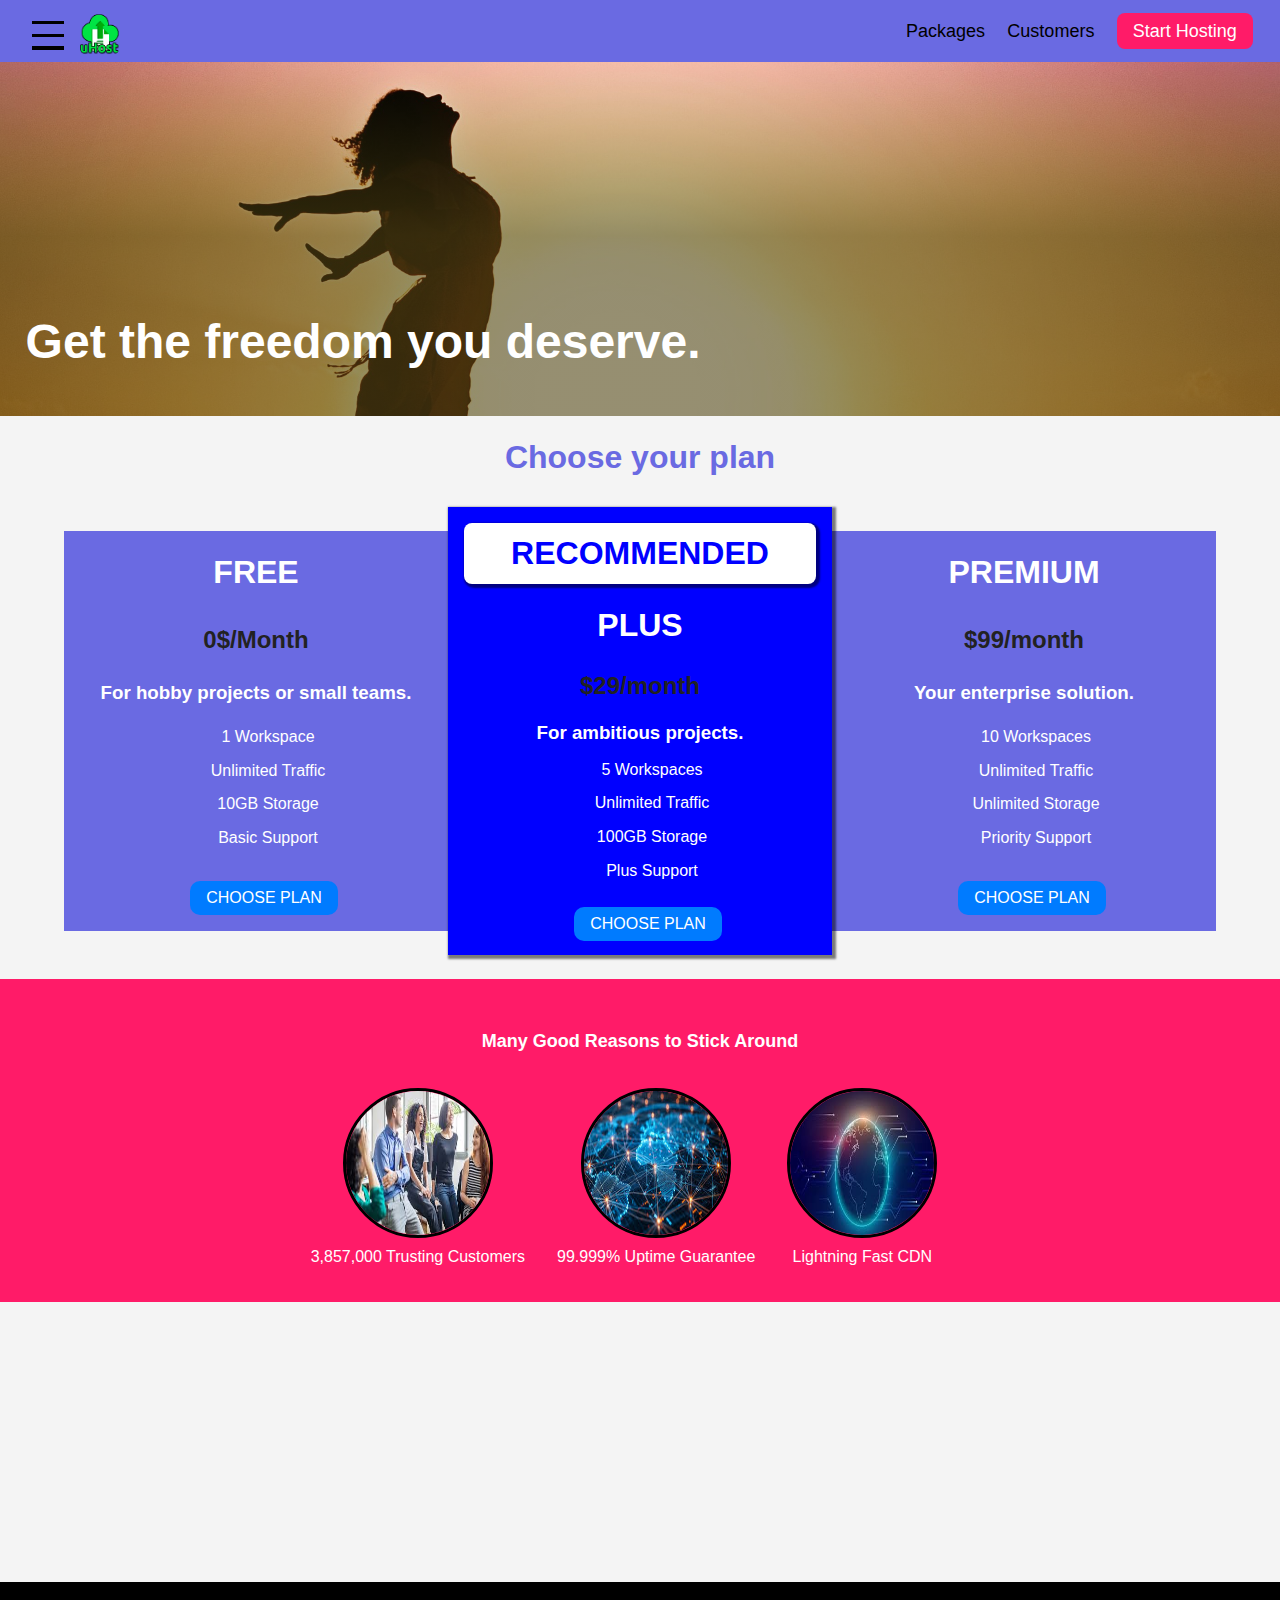
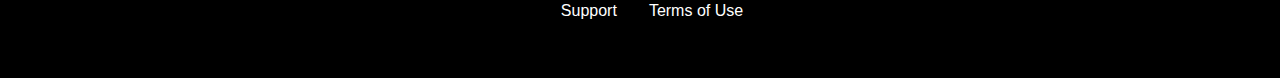
<file: index.html>
<!DOCTYPE html>
<html lang="en">
    <head>
        <meta charset="utf-8">
        <meta name="viewport" content="width=device-width user-scalable=no">
        <title>Home</title>
        <link rel="stylesheet" href="css/default.css">
        <link rel="stylesheet" href="css/prefix.css">
        <link rel="stylesheet" href="css/home.css">
    </head>
    <body>
        <div class="backdrop" style="display: none;"></div>
        <div class="Question">
            <h1 class="Question_title">Do you want to continue?</h1>
            <a class="Question_answer1" href="">YES</a> 
            <a class="Question_answer2" href="">NO</a>
        </div>
        <header>
            <div class="button_class">
                <button class="toggle-button">
                    <span class="toggle-button__bar"></span>
                    <span class="toggle-button__bar"></span>
                    <span class="toggle-button__bar"></span>
                </button>
                <a href="index.html" class="main-header__brand">
                    <img src="img/uhost-icon.png" alt="uHost - Your favorite hosting company">
                </a>
            </div>
            <nav class="main-nav">
                <ul class="main-nav__items">
                    <li class="main-nav__item">
                        <a href="Packages.html">Packages</a>
                    </li>
                    <li class="main-nav__item">
                        <a href="Customer.html">Customers</a>
                    </li>
                    <li class="main-nav__item main-nav__item--cta">
                        <a href="start-hosting.html">Start Hosting</a>
                    </li>
                </ul>
            </nav>
        </header>
        <nav class="mobile-nav">
            <ul class="mobile-nav__items">
                <li class="mobile-nav__item">
                    <a href="packages/index.html">Packages</a>
                </li>
                <li class="mobile-nav__item">
                    <a href="customers/index.html">Customers</a>
                </li>
                <li class="mobile-nav__item mobile-nav__item--cta">
                    <a href="start-hosting/index.html">Start Hosting</a>
                </li>
            </ul>
        </nav>
        <main>
            <section id="product-overview">
                <h1>Get the freedom you deserve.</h1>
            </section>
            <section id="plans">
                <h1 class="section-title">Choose your plan</h1>
                <div class="plan__list">
                    <article class="plan">
                        <h1 class="plan__title">FREE</h1>
                        <h2 class="plan__price">0$/Month</h2>
                        <h3>For hobby projects or small teams.</h3>
                        <ul class="plan__features">
                            <li class="plan__feature">1 Workspace</li>
                            <li class="plan__feature">Unlimited Traffic</li>
                            <li class="plan__feature">10GB Storage</li>
                            <li class="plan__feature">Basic Support</li>
                        </ul>
                        <div>
                            <button class="button">CHOOSE PLAN</button>
                        </div>
                    </article>
                    <article class="plan2--highlighted">
                        <h1 class="plan__annotation">RECOMMENDED</h1>
                        <h1 class="plan__title">PLUS</h1>
                        <h2 class="plan__price">$29/month</h2>
                        <h3>For ambitious projects.</h3>
                        <ul class="plan__features">
                            <li class="plan__feature">5 Workspaces</li>
                            <li class="plan__feature">Unlimited Traffic</li>
                            <li class="plan__feature">100GB Storage</li>
                            <li class="plan__feature">Plus Support</li>
                        </ul>
                        <div>
                            <button class="button">CHOOSE PLAN</button>
                        </div>
                    </article>
                    <article class="plan">
                        <h1 class="plan__title">PREMIUM</h1>
                        <h2 class="plan__price">$99/month</h2>
                        <h3>Your enterprise solution.</h3>
                        <ul class="plan__features">
                           <li class="plan__feature">10 Workspaces</li>
                           <li class="plan__feature">Unlimited Traffic</li>
                           <li class="plan__feature">Unlimited Storage</li>
                           <li class="plan__feature">Priority Support</li>
                        </ul>
                        <div>
                           <button class="button">CHOOSE PLAN</button>
                        </div>
                    </article>
                </div>
            </section>
            <section id="key-features">
                <h1 class="section-title2">Many Good Reasons to Stick Around</h1>
                <div class="key">
                    <div class="key-feature">
                        <div class="image__container">
                           <img src="img/images1.jpg" alt="">
                        </div>
                        <p class="key-feature__description">3,857,000 Trusting Customers</p>
                    </div>
                    <div class="key-feature">
                        <div class="image__container">
                           <img src="img/images5.jpg" alt="">
                        </div>
                        <p class="key-feature__description">99.999% Uptime Guarantee</p>
                    </div>
                    <div class="key-feature">
                        <div class="image__container">
                           <img src="img/download1.jpg" alt="">
                        </div>
                        <p class="key-feature__description" id="key-feature2">Lightning Fast CDN</p>
                    </div> 
                </div>
            </section>
        </main>
        <footer class="main-footer">
            <nav class="main-footer-nav">
                <ul class="main-footer__links">
                    <li class="main-footer__link">
                        <a href="#">Support</a>
                    </li>
                    <li class="main-footer__link">
                        <a href="#">Terms of Use</a>
                    </li>
                </ul>
            </nav>
        </footer>
        <script src="shared.js"></script>
    </body>
</html>
</file>
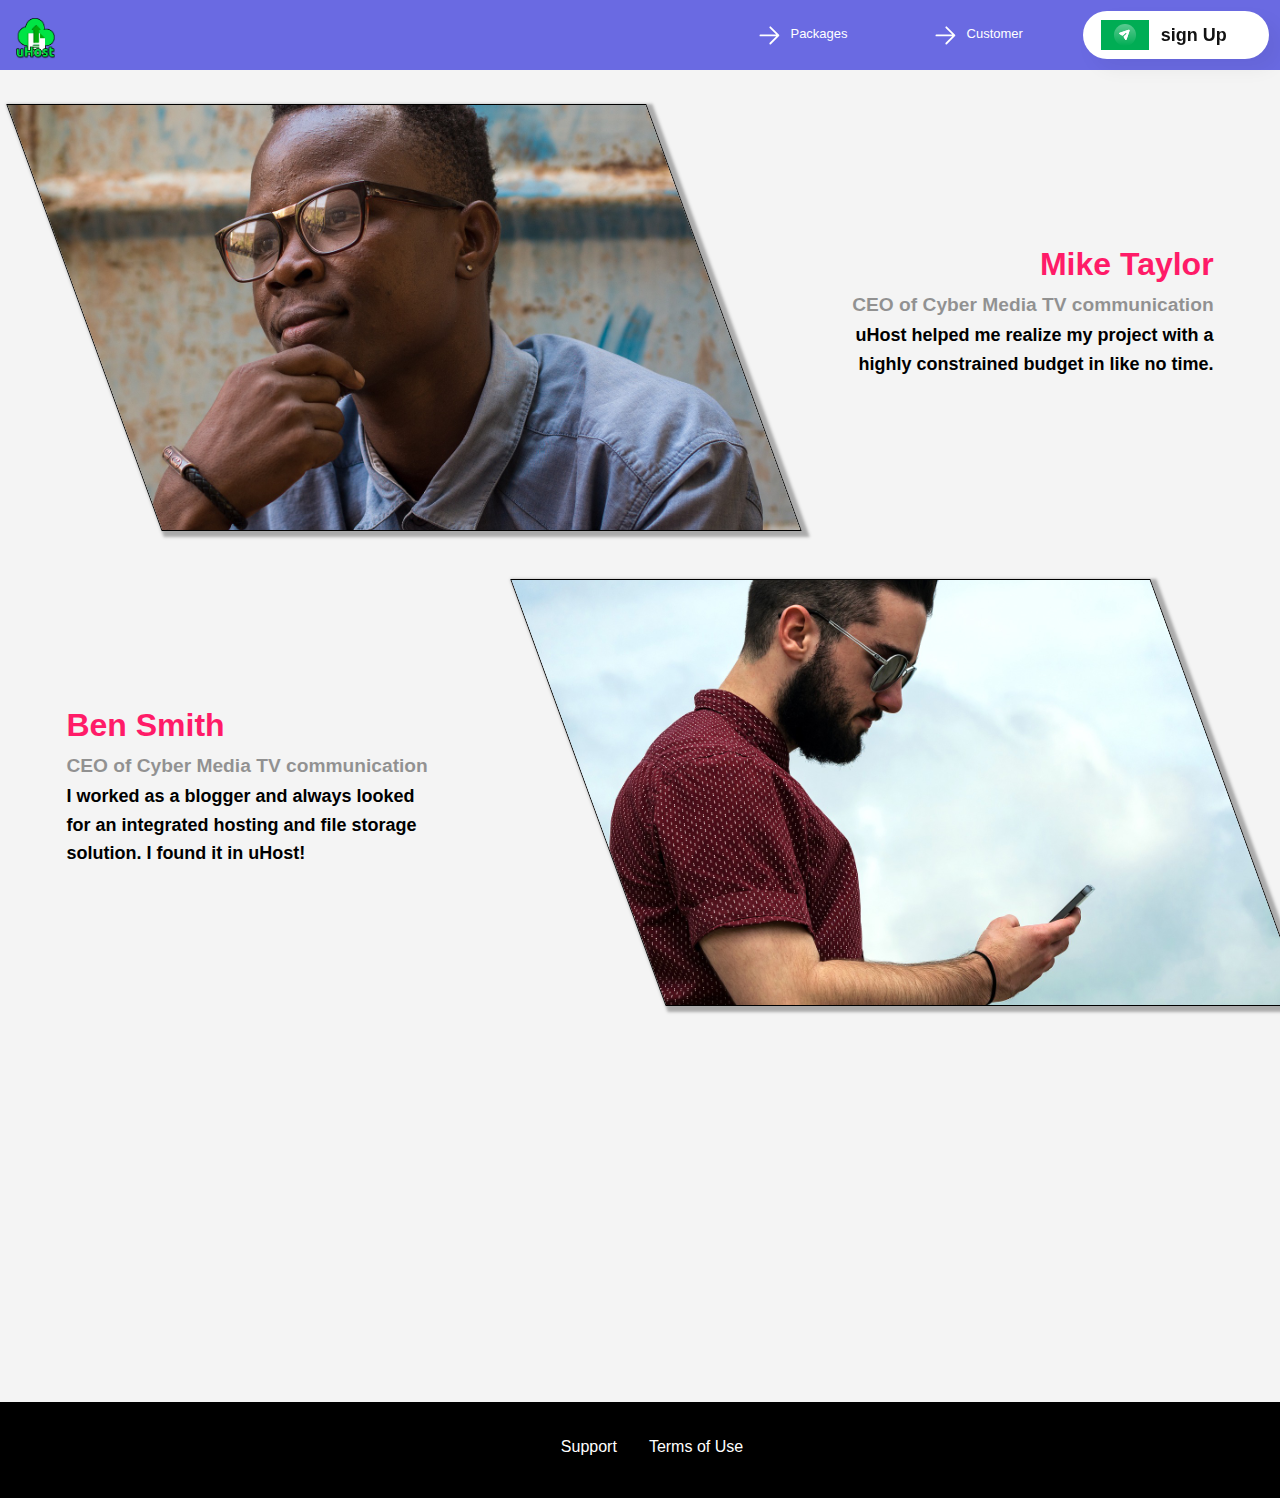
<file: Customer.html>
<!DOCTYPE html>
<html lang="en">
    <head>
        <meta charset="utf-8">
        <meta name="viewport" content="width=device-width user-scalable=no">
        <title>Customers</title>
        <link rel="stylesheet" href="Css/default.css">
        <link rel="stylesheet" href="css/shared.css">
        <link rel="stylesheet" href="Css/customer.css">
    </head>
    <body>
        <div class="backdrop" style="display: none;"></div>
        <div class="Question">
            <h1 class="Question_title">Do you want to continue?</h1>
            <a class="Question_answer1" href="">YES</a> 
            <a class="Question_answer2" href="">NO</a>
        </div>
        <header>
            <div class="button_class">
                <button class="toggle-button">
                    <span class="toggle-button__bar"></span>
                    <span class="toggle-button__bar"></span>
                    <span class="toggle-button__bar"></span>
                </button>
                <a href="index.html" class="main-header__brand">
                    <img src="img/uhost-icon.png" alt="uHost - Your favorite hosting company">
                </a>
            </div>
                <nav class="main-nav">
                    <ul class="main-nav__items">
                        <li class="main-nav__item">
                            <!-- /* From Uiverse.io by reshades */  -->
                            <a href="Packages.html">
                            <button class="button2">

  
                                <svg xmlns="http://www.w3.org/2000/svg" fill="none" viewBox="0 0 24 24" stroke-width="1.5" stroke="currentColor" class="w-6 h-6">
                                  <path stroke-linecap="round" stroke-linejoin="round" d="M4.5 12h15m0 0l-6.75-6.75M19.5 12l-6.75 6.75"></path>
                                </svg>
                              
                                
                                <div class="text">
                                  Packages
                                </div>
                              
                              </button>
                            </a>
                        </li>
                        <li class="main-nav__item">
                            <!-- /* From Uiverse.io by reshades */  -->
                            <a href="Customer.html">
                            <button class="button2">

  
                                <svg xmlns="http://www.w3.org/2000/svg" fill="none" viewBox="0 0 24 24" stroke-width="1.5" stroke="currentColor" class="w-6 h-6">
                                  <path stroke-linecap="round" stroke-linejoin="round" d="M4.5 12h15m0 0l-6.75-6.75M19.5 12l-6.75 6.75"></path>
                                </svg>
                              
                                
                                <div class="text">
                                  Customer
                                </div>
                              
                              </button>
                            </a>
                        </li>
                        <li class="main-nav__item main-nav__item--cta">
                            <a href="start-hosting.html">
                            <!-- /* From Uiverse.io by vinodjangid07 */  -->
                            <button class="button" style="--clr: #00ad54;">
                                <span class="button-decor"></span>
                                <div class="button-content">
                                    <div class="button__icon">
                                        <svg viewBox="0 0 50 50" fill="none" xmlns="http://www.w3.org/2000/svg" width="24">
                                            <circle opacity="0.5" cx="25" cy="25" r="23" fill="url(#icon-payments-cat_svg__paint0_linear_1141_21101)"></circle>
                                            <mask id="icon-payments-cat_svg__a" fill="#fff">
                                                <path fill-rule="evenodd" clip-rule="evenodd" d="M34.42 15.93c.382-1.145-.706-2.234-1.851-1.852l-18.568 6.189c-1.186.395-1.362 2-.29 2.644l5.12 3.072a1.464 1.464 0 001.733-.167l5.394-4.854a1.464 1.464 0 011.958 2.177l-5.154 4.638a1.464 1.464 0 00-.276 1.841l3.101 5.17c.644 1.072 2.25.896 2.645-.29L34.42 15.93z">
                                                </path>
                                            </mask>
                                            <path fill-rule="evenodd" clip-rule="evenodd" d="M34.42 15.93c.382-1.145-.706-2.234-1.851-1.852l-18.568 6.189c-1.186.395-1.362 2-.29 2.644l5.12 3.072a1.464 1.464 0 001.733-.167l5.394-4.854a1.464 1.464 0 011.958 2.177l-5.154 4.638a1.464 1.464 0 00-.276 1.841l3.101 5.17c.644 1.072 2.25.896 2.645-.29L34.42 15.93z" fill="#fff"></path>
                                            <path d="M25.958 20.962l-1.47-1.632 1.47 1.632zm2.067.109l-1.632 1.469 1.632-1.469zm-.109 2.068l-1.469-1.633 1.47 1.633zm-5.154 4.638l-1.469-1.632 1.469 1.632zm-.276 1.841l-1.883 1.13 1.883-1.13zM34.42 15.93l-2.084-.695 2.084.695zm-19.725 6.42l18.568-6.189-1.39-4.167-18.567 6.19 1.389 4.166zm5.265 1.75l-5.12-3.072-2.26 3.766 5.12 3.072 2.26-3.766zm2.072 3.348l5.394-4.854-2.938-3.264-5.394 4.854 2.938 3.264zm5.394-4.854a.732.732 0 01-1.034-.054l3.265-2.938a3.66 3.66 0 00-5.17-.272l2.939 3.265zm-1.034-.054a.732.732 0 01.054-1.034l2.938 3.265a3.66 3.66 0 00.273-5.169l-3.265 2.938zm.054-1.034l-5.154 4.639 2.938 3.264 5.154-4.638-2.938-3.265zm1.023 12.152l-3.101-5.17-3.766 2.26 3.101 5.17 3.766-2.26zm4.867-18.423l-6.189 18.568 4.167 1.389 6.19-18.568-4.168-1.389zm-8.633 20.682c1.61 2.682 5.622 2.241 6.611-.725l-4.167-1.39a.732.732 0 011.322-.144l-3.766 2.26zm-6.003-8.05a3.66 3.66 0 004.332-.419l-2.938-3.264a.732.732 0 01.866-.084l-2.26 3.766zm3.592-1.722a3.66 3.66 0 00-.69 4.603l3.766-2.26c.18.301.122.687-.138.921l-2.938-3.264zm11.97-9.984a.732.732 0 01-.925-.926l4.166 1.389c.954-2.861-1.768-5.583-4.63-4.63l1.39 4.167zm-19.956 2.022c-2.967.99-3.407 5.003-.726 6.611l2.26-3.766a.732.732 0 01-.145 1.322l-1.39-4.167z" fill="#fff" mask="url(#icon-payments-cat_svg__a)"></path>
                                            <defs>
                                                <linearGradient id="icon-payments-cat_svg__paint0_linear_1141_21101" x1="25" y1="2" x2="25" y2="48" gradientUnits="userSpaceOnUse">
                                                    <stop stop-color="#fff" stop-opacity="0.71"></stop>
                                                    <stop offset="1" stop-color="#fff" stop-opacity="0"></stop>
                                                </linearGradient>
                                            </defs>
                                        </svg>
                                    </div>
                                    <span class="button__text">sign Up</span>
                                </div>
                            </button>
                            </a>
                        </li>
                    </ul>
                </nav>
        </header>
        <main>
            <div class="Animate">
                <div class="Animate_image_container">
                    <img src="img/customer-1.jpg" alt="Animate picture 1" class="Animate1_img">
                </div>
                <div class="Animate_info1">
                    <h1 class="Animate_head">Mike Taylor</h1>
                    <h2 class="Customers_subtitle">CEO of Cyber Media TV communication</h2>
                    <p class="Animate_text">uHost helped me realize my project with a highly constrained budget in like no time.</p>
                </div>
            </div>
            <div class="Animate">
               <div class="Animate_info2">
                    <h1 class="Animate_head">Ben Smith</h1>
                    <h2 class="Customers_subtitle">CEO of Cyber Media TV communication</h2>
                    <p class="Animate_text">I worked as a blogger and always looked for an integrated hosting and file storage solution. I found
                        it in uHost!
                    </p>
               </div>
               <div class="Animate_image_container">
                    <img src="img/customer-2.jpg" alt="Animate picture 2" class="Animate_img2">
               </div>
            </div>
        </main>
        <footer class="main-footer">
            <nav>
                <ul class="main-footer__links">
                    <li class="main-footer__link">
                        <a href="#">Support</a>
                    </li>
                    <li class="main-footer__link">
                        <a href="#">Terms of Use</a>
                    </li>
                </ul>
            </nav>
        </footer>
    </body>
</html>
</file>
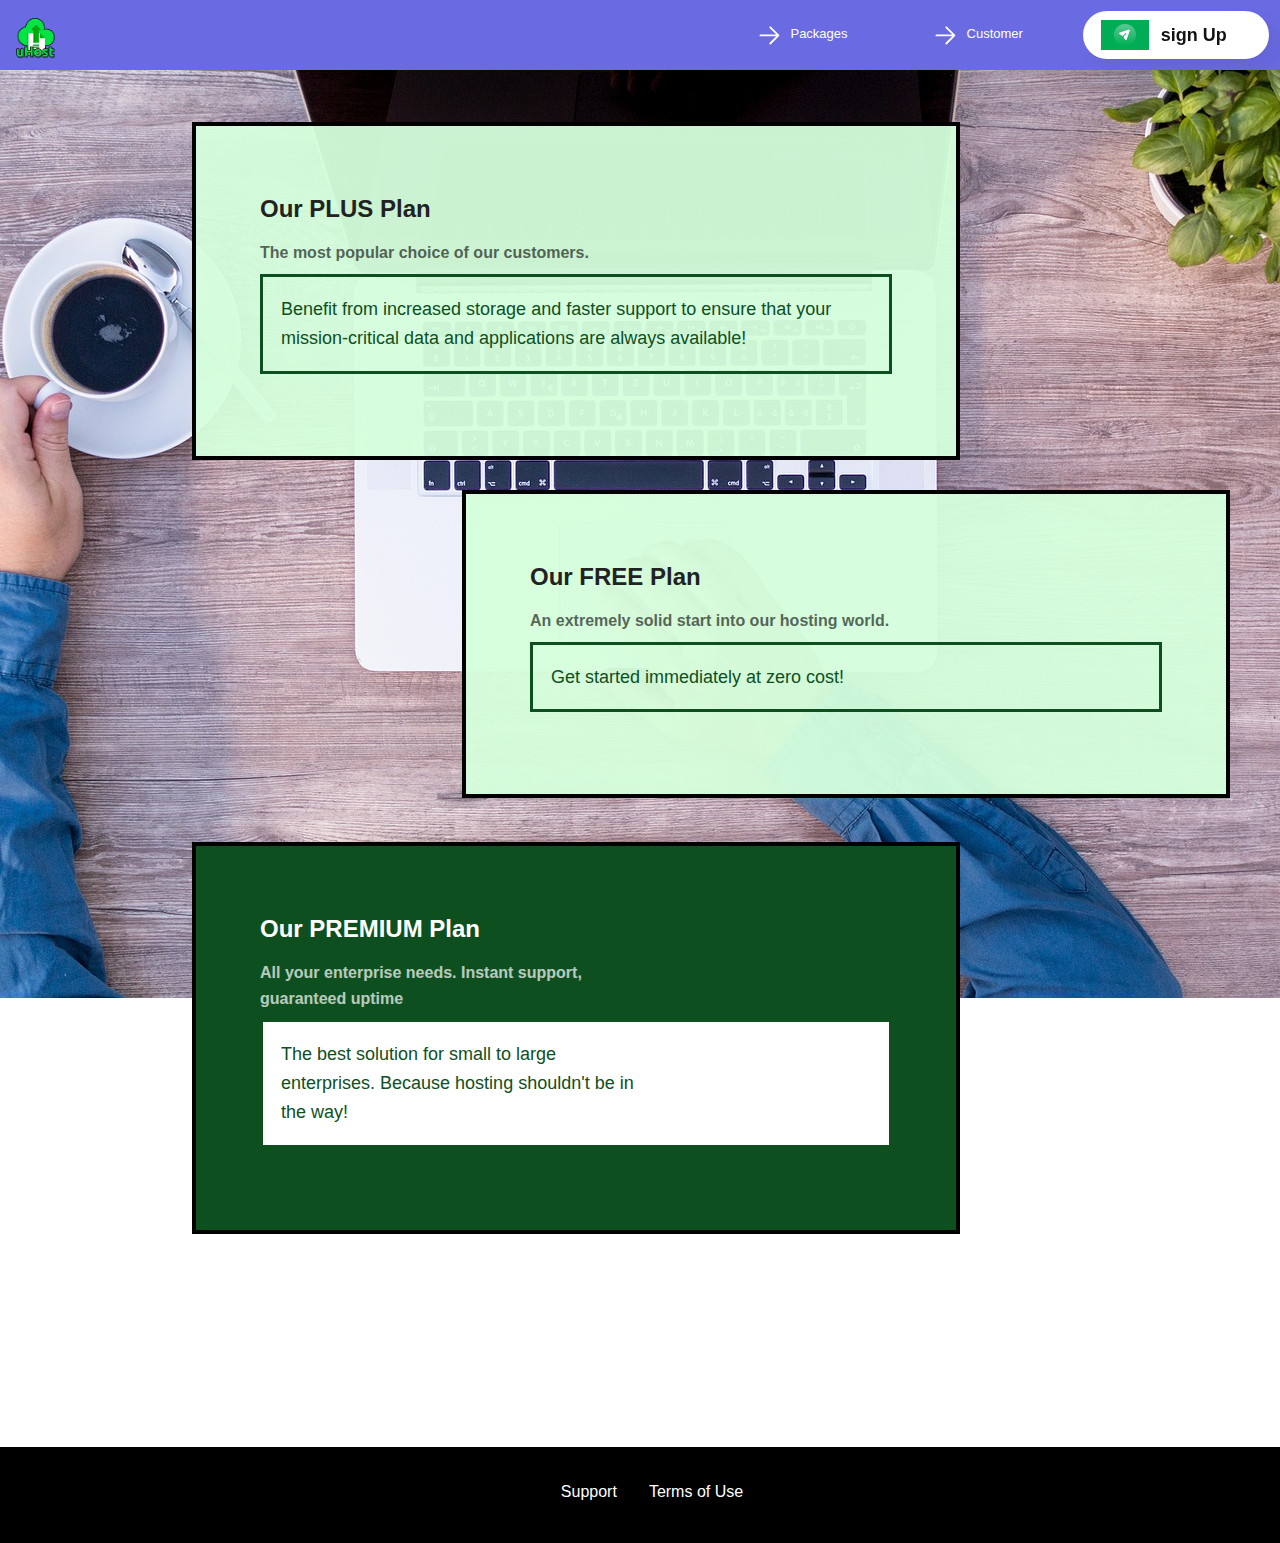
<file: Packages.html>
<!DOCTYPE html>
<html lang="en">
    <head>
        <meta charset="utf-8">
        <meta name="viewport" content="width=device-width user-scalable=no">
        <title>Customers</title>
        <link rel="stylesheet" href="Css/default.css">
        <link rel="stylesheet" href="css/shared.css">
        <link rel="stylesheet" href="Css/Packages.css">
    </head>
    <body>
        <div class="backdrop" style="display: none;"></div>
        <div class="Question">
            <h1 class="Question_title">Do you want to continue?</h1>
            <a class="Question_answer1" href="">YES</a> 
            <a class="Question_answer2" href="">NO</a>
        </div>
        <header>
            <div class="button_class">
                <button class="toggle-button">
                    <span class="toggle-button__bar"></span>
                    <span class="toggle-button__bar"></span>
                    <span class="toggle-button__bar"></span>
                </button>
                <a href="index.html" class="main-header__brand">
                    <img src="img/uhost-icon.png" alt="uHost - Your favorite hosting company">
                </a>
            </div>
                <nav class="main-nav">
                    <ul class="main-nav__items">
                        <li class="main-nav__item">
                            <!-- /* From Uiverse.io by reshades */  -->
                            <a href="Packages.html">
                            <button class="button2">

  
                                <svg xmlns="http://www.w3.org/2000/svg" fill="none" viewBox="0 0 24 24" stroke-width="1.5" stroke="currentColor" class="w-6 h-6">
                                  <path stroke-linecap="round" stroke-linejoin="round" d="M4.5 12h15m0 0l-6.75-6.75M19.5 12l-6.75 6.75"></path>
                                </svg>
                              
                                
                                <div class="text">
                                  Packages
                                </div>
                              
                              </button>
                            </a>
                        </li>
                        <li class="main-nav__item">
                            <!-- /* From Uiverse.io by reshades */  -->
                            <a href="Customer.html">
                            <button class="button2">
                                <svg xmlns="http://www.w3.org/2000/svg" fill="none" viewBox="0 0 24 24" stroke-width="1.5" stroke="currentColor" class="w-6 h-6">
                                  <path stroke-linecap="round" stroke-linejoin="round" d="M4.5 12h15m0 0l-6.75-6.75M19.5 12l-6.75 6.75"></path>
                                </svg>
                              
                                
                                <div class="text">
                                  Customer
                                </div>
                              
                              </button>
                            </a>
                        </li>
                        <li class="main-nav__item main-nav__item--cta">
                            <a href="start-hosting.html">
                            <!-- /* From Uiverse.io by vinodjangid07 */  -->
                            <button class="button" style="--clr: #00ad54;">
                                <span class="button-decor"></span>
                                <div class="button-content">
                                    <div class="button__icon">
                                        <svg viewBox="0 0 50 50" fill="none" xmlns="http://www.w3.org/2000/svg" width="24">
                                            <circle opacity="0.5" cx="25" cy="25" r="23" fill="url(#icon-payments-cat_svg__paint0_linear_1141_21101)"></circle>
                                            <mask id="icon-payments-cat_svg__a" fill="#fff">
                                                <path fill-rule="evenodd" clip-rule="evenodd" d="M34.42 15.93c.382-1.145-.706-2.234-1.851-1.852l-18.568 6.189c-1.186.395-1.362 2-.29 2.644l5.12 3.072a1.464 1.464 0 001.733-.167l5.394-4.854a1.464 1.464 0 011.958 2.177l-5.154 4.638a1.464 1.464 0 00-.276 1.841l3.101 5.17c.644 1.072 2.25.896 2.645-.29L34.42 15.93z">
                                                </path>
                                            </mask>
                                            <path fill-rule="evenodd" clip-rule="evenodd" d="M34.42 15.93c.382-1.145-.706-2.234-1.851-1.852l-18.568 6.189c-1.186.395-1.362 2-.29 2.644l5.12 3.072a1.464 1.464 0 001.733-.167l5.394-4.854a1.464 1.464 0 011.958 2.177l-5.154 4.638a1.464 1.464 0 00-.276 1.841l3.101 5.17c.644 1.072 2.25.896 2.645-.29L34.42 15.93z" fill="#fff"></path>
                                            <path d="M25.958 20.962l-1.47-1.632 1.47 1.632zm2.067.109l-1.632 1.469 1.632-1.469zm-.109 2.068l-1.469-1.633 1.47 1.633zm-5.154 4.638l-1.469-1.632 1.469 1.632zm-.276 1.841l-1.883 1.13 1.883-1.13zM34.42 15.93l-2.084-.695 2.084.695zm-19.725 6.42l18.568-6.189-1.39-4.167-18.567 6.19 1.389 4.166zm5.265 1.75l-5.12-3.072-2.26 3.766 5.12 3.072 2.26-3.766zm2.072 3.348l5.394-4.854-2.938-3.264-5.394 4.854 2.938 3.264zm5.394-4.854a.732.732 0 01-1.034-.054l3.265-2.938a3.66 3.66 0 00-5.17-.272l2.939 3.265zm-1.034-.054a.732.732 0 01.054-1.034l2.938 3.265a3.66 3.66 0 00.273-5.169l-3.265 2.938zm.054-1.034l-5.154 4.639 2.938 3.264 5.154-4.638-2.938-3.265zm1.023 12.152l-3.101-5.17-3.766 2.26 3.101 5.17 3.766-2.26zm4.867-18.423l-6.189 18.568 4.167 1.389 6.19-18.568-4.168-1.389zm-8.633 20.682c1.61 2.682 5.622 2.241 6.611-.725l-4.167-1.39a.732.732 0 011.322-.144l-3.766 2.26zm-6.003-8.05a3.66 3.66 0 004.332-.419l-2.938-3.264a.732.732 0 01.866-.084l-2.26 3.766zm3.592-1.722a3.66 3.66 0 00-.69 4.603l3.766-2.26c.18.301.122.687-.138.921l-2.938-3.264zm11.97-9.984a.732.732 0 01-.925-.926l4.166 1.389c.954-2.861-1.768-5.583-4.63-4.63l1.39 4.167zm-19.956 2.022c-2.967.99-3.407 5.003-.726 6.611l2.26-3.766a.732.732 0 01-.145 1.322l-1.39-4.167z" fill="#fff" mask="url(#icon-payments-cat_svg__a)"></path>
                                            <defs>
                                                <linearGradient id="icon-payments-cat_svg__paint0_linear_1141_21101" x1="25" y1="2" x2="25" y2="48" gradientUnits="userSpaceOnUse">
                                                    <stop stop-color="#fff" stop-opacity="0.71"></stop>
                                                    <stop offset="1" stop-color="#fff" stop-opacity="0"></stop>
                                                </linearGradient>
                                            </defs>
                                        </svg>
                                    </div>
                                    <span class="button__text">sign Up</span>
                                </div>
                            </button>
                            </a>
                        </li>
                    </ul>
                </nav>
        </header>
        <main>
           <div class="collection">
            <section class="package">
                <a href="#">
                    <h2 class="package_title">Our PLUS Plan</h2>
                    <h4 class="package_subtitle">The most popular choice of our customers.</h4>
                    <p class="package_info">Benefit from increased storage and faster support to ensure that your mission-critical data and applications are always available!</p>
               </a>
            </section>
            <section class="package packageX">
                <a href="#">
                    <h2 class="package_title">Our FREE Plan</h2>
                    <h4 class="package_subtitle">An extremely solid start into our hosting world.</h4>
                    <p class="package_info">Get started immediately at zero cost!</p>
                </a>
            </section>
            <div class="clear"></div>
            <section class="package package2">
                <a href="#">
                    <h2 class="package_title2">Our PREMIUM Plan</h2>
                    <h4 class="package_subtitle2">All your enterprise needs. Instant support, guaranteed uptime</h4>
                    <p class="package_info2">The best solution for small to large enterprises. Because hosting shouldn't be in the way!</p>
                </a>
            </section>
           </div>
        </main>
        <footer class="main-footer">
            <nav>
                <ul class="main-footer__links">
                    <li class="main-footer__link">
                        <a href="#">Support</a>
                    </li>
                    <li class="main-footer__link">
                        <a href="#">Terms of Use</a>
                    </li>
                </ul>
            </nav>
        </footer>
    </body>
</html>
</file>
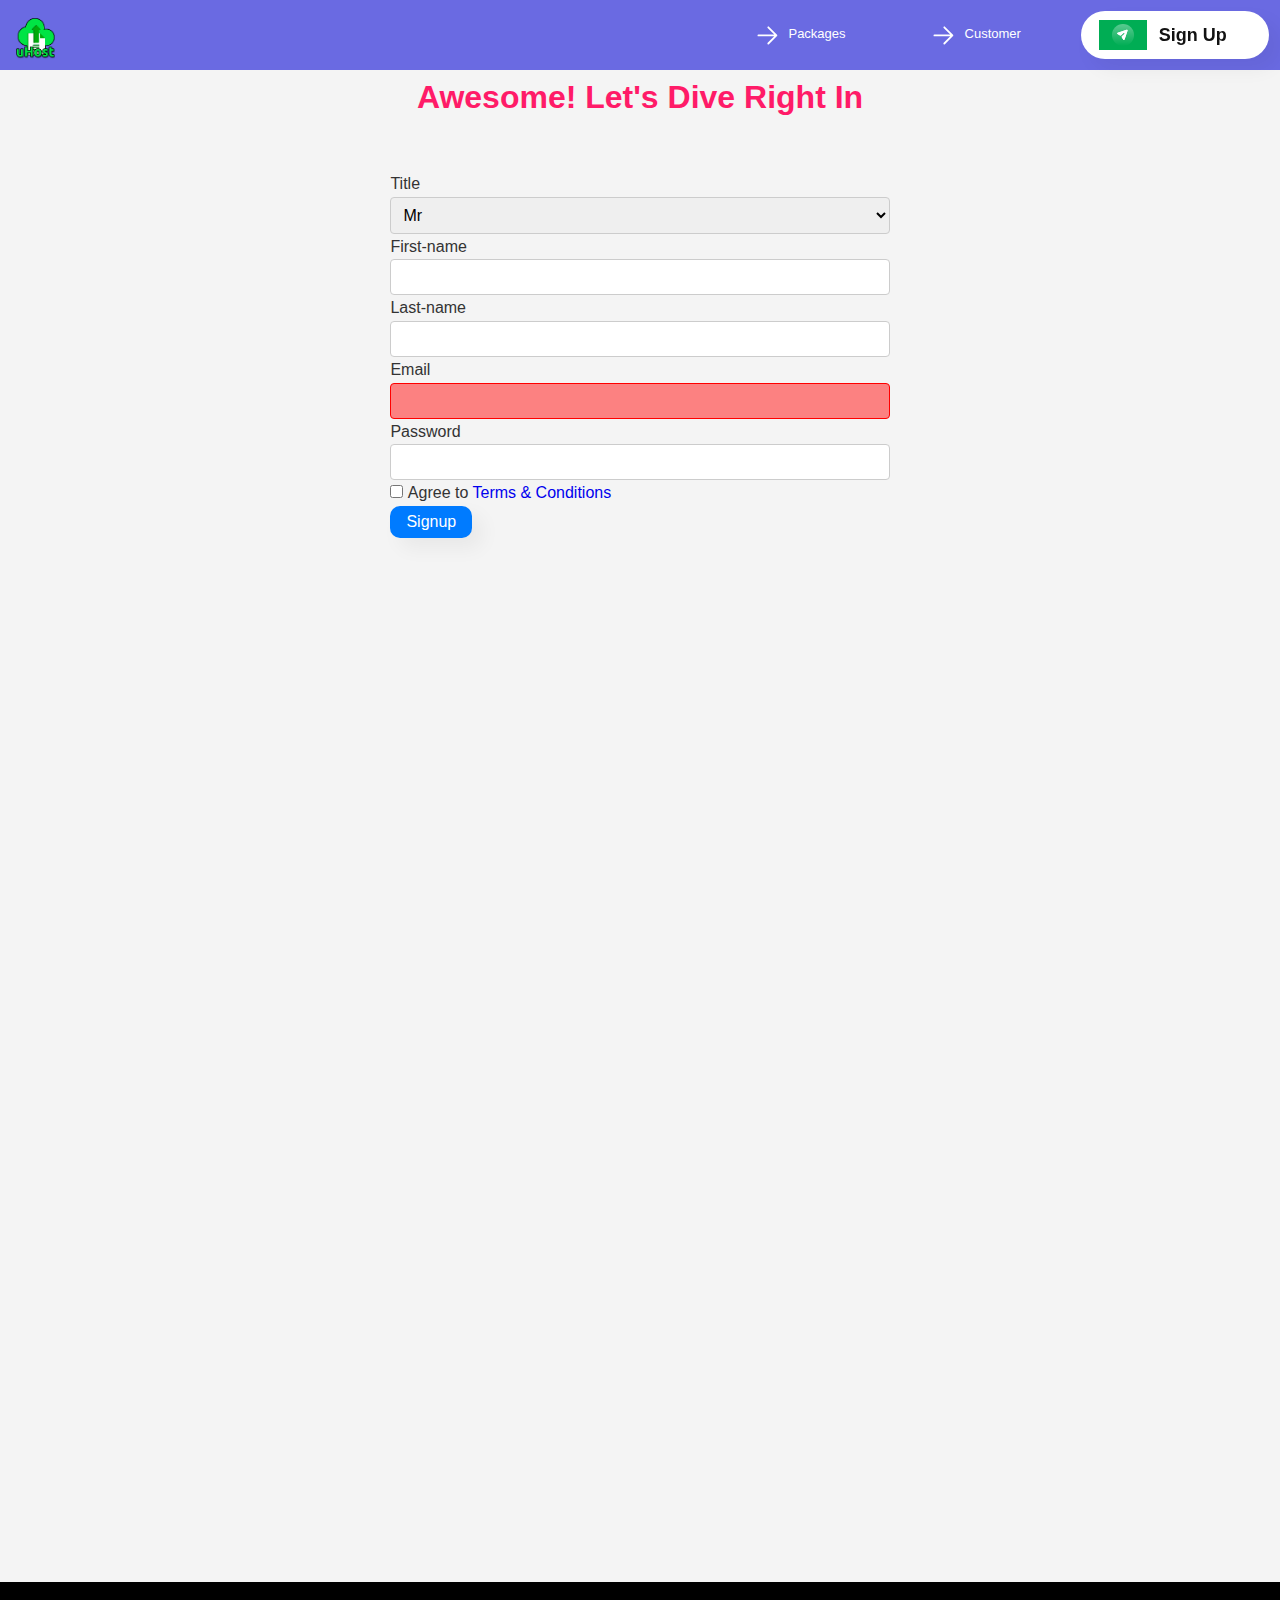
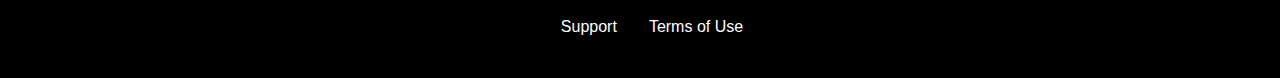
<file: start-hosting.html>
<!DOCTYPE html>
<html lang="en">
    <head>
        <meta charset="utf-8">
        <meta name="viewport" content="width=device-width user-scalable=no">
        <title>Home</title>
        <link rel="stylesheet" href="css/default.css">
        <!-- <link rel="stylesheet" href="css/prefix.css"> -->
        <link rel="stylesheet" href="Css/shared.css">
        <link rel="stylesheet" href="css/start-hosting.css">
    </head>
    <body>
        <div class="backdrop" style="display: none;"></div>
        <div class="Question">
            <h1 class="Question_title">Do you want to continue?</h1>
            <a class="Question_answer1" href="">YES</a> 
            <a class="Question_answer2" href="">NO</a>
        </div>
        <header>
            <div class="button_class">
                <button class="toggle-button">
                    <span class="toggle-button__bar"></span>
                    <span class="toggle-button__bar"></span>
                    <span class="toggle-button__bar"></span>
                </button>
                <a href="index.html" class="main-header__brand">
                    <img src="img/uhost-icon.png" alt="uHost - Your favorite hosting company">
                </a>
            </div>
            <nav class="main-nav">
                <ul class="main-nav__items">
                    <li class="main-nav__item">
                        <!-- /* From Uiverse.io by reshades */  -->
                        <a href="Packages.html">
                        <button class="button2">


                            <svg xmlns="http://www.w3.org/2000/svg" fill="none" viewBox="0 0 24 24" stroke-width="1.5" stroke="currentColor" class="w-6 h-6">
                              <path stroke-linecap="round" stroke-linejoin="round" d="M4.5 12h15m0 0l-6.75-6.75M19.5 12l-6.75 6.75"></path>
                            </svg>
                          
                            
                            <div class="text">
                              Packages
                            </div>
                          
                          </button>
                        </a>
                    </li>
                    <li class="main-nav__item">
                        <!-- /* From Uiverse.io by reshades */  -->
                        <a href="Customer.html">
                        <button class="button2">
                            <svg xmlns="http://www.w3.org/2000/svg" fill="none" viewBox="0 0 24 24" stroke-width="1.5" stroke="currentColor" class="w-6 h-6">
                              <path stroke-linecap="round" stroke-linejoin="round" d="M4.5 12h15m0 0l-6.75-6.75M19.5 12l-6.75 6.75"></path>
                            </svg>
                          
                            
                            <div class="text">
                              Customer
                            </div>
                          
                          </button>
                        </a>
                    </li>
                    <li class="main-nav__item main-nav__item--cta">
                        <a href="start-hosting.html">
                        <!-- /* From Uiverse.io by vinodjangid07 */  -->
                        <button class="button" style="--clr: #00ad54;">
                            <span class="button-decor"></span>
                            <div class="button-content">
                                <div class="button__icon">
                                    <svg viewBox="0 0 50 50" fill="none" xmlns="http://www.w3.org/2000/svg" width="24">
                                        <circle opacity="0.5" cx="25" cy="25" r="23" fill="url(#icon-payments-cat_svg__paint0_linear_1141_21101)"></circle>
                                        <mask id="icon-payments-cat_svg__a" fill="#fff">
                                            <path fill-rule="evenodd" clip-rule="evenodd" d="M34.42 15.93c.382-1.145-.706-2.234-1.851-1.852l-18.568 6.189c-1.186.395-1.362 2-.29 2.644l5.12 3.072a1.464 1.464 0 001.733-.167l5.394-4.854a1.464 1.464 0 011.958 2.177l-5.154 4.638a1.464 1.464 0 00-.276 1.841l3.101 5.17c.644 1.072 2.25.896 2.645-.29L34.42 15.93z">
                                            </path>
                                        </mask>
                                        <path fill-rule="evenodd" clip-rule="evenodd" d="M34.42 15.93c.382-1.145-.706-2.234-1.851-1.852l-18.568 6.189c-1.186.395-1.362 2-.29 2.644l5.12 3.072a1.464 1.464 0 001.733-.167l5.394-4.854a1.464 1.464 0 011.958 2.177l-5.154 4.638a1.464 1.464 0 00-.276 1.841l3.101 5.17c.644 1.072 2.25.896 2.645-.29L34.42 15.93z" fill="#fff"></path>
                                        <path d="M25.958 20.962l-1.47-1.632 1.47 1.632zm2.067.109l-1.632 1.469 1.632-1.469zm-.109 2.068l-1.469-1.633 1.47 1.633zm-5.154 4.638l-1.469-1.632 1.469 1.632zm-.276 1.841l-1.883 1.13 1.883-1.13zM34.42 15.93l-2.084-.695 2.084.695zm-19.725 6.42l18.568-6.189-1.39-4.167-18.567 6.19 1.389 4.166zm5.265 1.75l-5.12-3.072-2.26 3.766 5.12 3.072 2.26-3.766zm2.072 3.348l5.394-4.854-2.938-3.264-5.394 4.854 2.938 3.264zm5.394-4.854a.732.732 0 01-1.034-.054l3.265-2.938a3.66 3.66 0 00-5.17-.272l2.939 3.265zm-1.034-.054a.732.732 0 01.054-1.034l2.938 3.265a3.66 3.66 0 00.273-5.169l-3.265 2.938zm.054-1.034l-5.154 4.639 2.938 3.264 5.154-4.638-2.938-3.265zm1.023 12.152l-3.101-5.17-3.766 2.26 3.101 5.17 3.766-2.26zm4.867-18.423l-6.189 18.568 4.167 1.389 6.19-18.568-4.168-1.389zm-8.633 20.682c1.61 2.682 5.622 2.241 6.611-.725l-4.167-1.39a.732.732 0 011.322-.144l-3.766 2.26zm-6.003-8.05a3.66 3.66 0 004.332-.419l-2.938-3.264a.732.732 0 01.866-.084l-2.26 3.766zm3.592-1.722a3.66 3.66 0 00-.69 4.603l3.766-2.26c.18.301.122.687-.138.921l-2.938-3.264zm11.97-9.984a.732.732 0 01-.925-.926l4.166 1.389c.954-2.861-1.768-5.583-4.63-4.63l1.39 4.167zm-19.956 2.022c-2.967.99-3.407 5.003-.726 6.611l2.26-3.766a.732.732 0 01-.145 1.322l-1.39-4.167z" fill="#fff" mask="url(#icon-payments-cat_svg__a)"></path>
                                        <defs>
                                            <linearGradient id="icon-payments-cat_svg__paint0_linear_1141_21101" x1="25" y1="2" x2="25" y2="48" gradientUnits="userSpaceOnUse">
                                                <stop stop-color="#fff" stop-opacity="0.71"></stop>
                                                <stop offset="1" stop-color="#fff" stop-opacity="0"></stop>
                                            </linearGradient>
                                        </defs>
                                    </svg>
                                </div>
                                <span class="button__text">Sign Up</span>
                            </div>
                        </button>
                        </a>
                    </li>
                </ul>
            </nav>
        </header>
        <nav class="mobile-nav">
            <ul class="mobile-nav__items">
                <li class="mobile-nav__item">
                    <a href="packages/index.html">Packages</a>
                </li>
                <li class="mobile-nav__item">
                    <a href="customers/index.html">Customers</a>
                </li>
                <li class="mobile-nav__item mobile-nav__item--cta">
                    <a href="start-hosting/index.html">Start Hosting</a>
                </li>
            </ul>
        </nav>
        <main class="signup-page">
                <h1 class="signup-title">Awesome! Let's Dive Right In</h1>
                <form action="Home.html" class="signup-form">
                    <label for="title">Title</label>
                    <select id="title">
                        <option value="Mr">Mr</option>
                        <option value="Mrs">Mrs</option>
                    </select>
                    <label for="first-name">First-name</label>
                    <input type="text" id="first-name" required>
                    <label for="last-name">Last-name</label>
                    <input type="text" id="last-name" required>
                    <label for="email">Email</label>
                    <input type="email" id="email" required>
                    <label for="password">Password</label>
                    <input type="password" id="password" required>
                    <div class="signup-form__checkbox">
                        <input type="checkbox" id="agree-terms" required>
                        <label for="agree-terms">Agree to
                            <a href="Home.html">Terms &amp; Conditions</a>
                        </label>
                        <button type="submit" class="button">Signup</button>
                    </div>
                </form>
        </main>
        <footer class="main-footer">
            <nav class="main-footer-nav">
                <ul class="main-footer__links">
                    <li class="main-footer__link">
                        <a href="#">Support</a>
                    </li>
                    <li class="main-footer__link">
                        <a href="#">Terms of Use</a>
                    </li>
                </ul>
            </nav>
        </footer>
        <script src="Alert.js"></script>
    </body>
</html>
</file>
<file: css/default.css>
/* default style sheet
section,h1,span,header,nav,p,a,h2,h3,h4,h5,h6,ol,ul,body,footer,main,address,div,button,aside{
    margin: 0;
    padding: 0;
    border: 0;
    outline: 0;
    font-size: 100%;
    font: inherit;
    vertical-align: baseline;
} */
 /* Default CSS Reset */
 :root{
    --main-color:#ff1b68;
 }
* {
    margin: 0;
    padding: 0;
    box-sizing: border-box;
}

/* Default body styles */
body {
    font-family: Arial, sans-serif; /* Default font */
    line-height: 1.6; /* Line height for better readability */
    color: #333; /* Default text color */
    background-color: #f4f4f4; /* Light background color */
}
html{
    height: 100%;
}

/* Headings */
h1, h2, h3, h4, h5, h6 {
    margin-bottom: 0.5em; /* Space below headings */
    color: #222; /* Darker color for headings */
}

/* Paragraphs */
p {
    margin-bottom: 1em; /* Space below paragraphs */
}

/* Links */
a {
    /* color: #007bff; Link color */
    text-decoration: none; /* Remove underline */
}

a:hover {
    text-decoration: underline; /* Underline on hover */
}

/* Lists */
ul, ol {
    margin-bottom: 1em; /* Space below lists */
    padding-left: 1.5em; /* Indent lists */
}

li {
    margin-bottom: 0.5em; /* Space between list items */
}

/* Blockquotes */
blockquote {
    margin: 1em 0; /* Space above and below blockquotes */
    padding: 0.5em 1em; /* Padding inside blockquotes */
    border-left: 4px solid #007bff; /* Left border for blockquotes */
    background-color: #f9f9f9; /* Light background for blockquotes */
}

/* Horizontal Rules */
hr {
    border: none; /* Remove default border */
    border-top: 1px solid #ccc; /* Add a top border */
    margin: 1em 0; /* Space above and below */
}

/* Images */
img {
    max-width: 100%; /* Responsive images */
    height: auto; /* Maintain aspect ratio */
}

/* Tables */
table {
    width: 100%; /* Full width */
    border-collapse: collapse; /* Collapse borders */
    margin-bottom: 1em; /* Space below tables */
}

th, td {
    padding: 0.5em; /* Padding inside cells */
    border: 1px solid #ccc; /* Cell border */
    text-align: left; /* Align text to the left */
}

th {
    background-color: #f2f2f2; /* Light background for headers */
}

/* Forms */
input, textarea, select, button {
    font-family: inherit; /* Inherit font from body */
    font-size: inherit; /* Inherit font size */
}

input, textarea, select {
    padding: 0.5em; /* Padding for form elements */
    margin-bottom: 1em; /* Space below form elements */
    border: 1px solid #ccc; /* Border for form elements */
    border-radius: 4px; /* Rounded corners */
}

button {
    padding: 0.5em 1em; /* Padding for buttons */
    border: none; /* Remove border */
    border-radius: 10px; /* Rounded corners */
    background-color: #007bff; /* Button color */
    color: white; /* Button text color */
    cursor: pointer; /* Pointer cursor on hover */
}

button:hover {
    background-color: #0056b3; /* Darker button color on hover */
}

/* Containers */
header, nav, main, footer, section, article, aside {
    padding: 1em; /* Padding for layout sections */
}

/* Utility classes */
.text-center {
    text-align: center; /* Center text */
}

.hidden {
    display: none; /* Hide elements */
}

/* Media Queries for responsiveness */
@media (max-width: 768px) {
    body {
        font-size: 90%; /* Slightly reduce font size on smaller screens */
    }
}

/* Additional styles for various elements */
code {
    font-family: monospace; /* Monospace font for code */
    background-color: #f4f4f4; /* Light background for code */
    padding: 0.2em 0.4em; /* Padding for code */
}

pre {
    background-color: #f4f4f4; /* Light background for preformatted text */
    padding: 1em; /* Padding for preformatted text */
    overflow: auto; /* Scrollable if too long */
}

kbd {
    font-family: monospace; /* Monospace font for keyboard input */
    background-color: #f4f4f4; /* Light background for keyboard input */
    padding: 0.2em}
</file>
<file: css/prefix.css>
/* prefix.css */

/* Flexbox for navigation */
nav {
    display: -webkit-box;
    display: -ms-flexbox;
    display: flex;
    -webkit-box-pack: space-around;
    -ms-flex-pack: space-around;
    justify-content: space-around;
    -webkit-box-align: center;
    -ms-flex-align: center;
    align-items: center;
}

/* Transitions for links */
nav a {
    -webkit-transition: all 0.3s ease;
    -moz-transition: all 0.3s ease;
    -o-transition: all 0.3s ease;
    transition: all 0.3s ease;
}

/* Box shadow for sections */
/* section {
    -webkit-box-shadow: 0 2px 5px rgba(0,0,0,0.1);
    -moz-box-shadow: 0 2px 5px rgba(0,0,0,0.1);
    box-shadow: 0 2px 5px rgba(0,0,0,0.1);
} */

/* Border radius for images */
img {
    -webkit-border-radius: 5px;
    -moz-border-radius: 5px;
    border-radius: 5px;
}

/* Gradient background for title section */

/* Transform for hover effects */
/* a:hover, button:hover {
    -webkit-transform: scale(1.05);
    -moz-transform: scale(1.05);
    -ms-transform: scale(1.05);
    -o-transform: scale(1.05);
    transform: scale(1.05);
} */

/* Keyframes for potential animations */
@-webkit-keyframes fadeIn {
    from { opacity: 0; }
    to { opacity: 1; }
}
@-moz-keyframes fadeIn {
    from { opacity: 0; }
    to { opacity: 1; }
}
@keyframes fadeIn {
    from { opacity: 0; }
    to { opacity: 1; }
}

/* Animation class */
.fade-in {
    -webkit-animation: fadeIn 1s;
    -moz-animation: fadeIn 1s;
    animation: fadeIn 1s;
}

/* Columns for text content */
p {
    -webkit-column-count: 1;
    -moz-column-count: 1;
    column-count: 1;
    -webkit-column-gap: 20px;
    -moz-column-gap: 20px;
    column-gap: 20px;
}

/* Transition for smooth scrolling */
html {
    scroll-behavior: smooth;
    -webkit-scroll-behavior: smooth;
}
</file>
<file: css/home.css>
body {
  display: grid;
  height: 100%;
  width: 100%;
  grid-template-rows: 3.5rem auto 6rem;
  grid-template-areas: "header" "main" "footer";
}
body header {
  grid-area: header;
}
body main {
  grid-area: main;
}
body footer {
  grid-area: footer;
}

.backdrop {
  position: fixed;
  display: none;
  top: 0;
  left: 0;
  z-index: 100;
  width: 100vw;
  height: 100vh;
  background: rgba(0, 0, 0, 0.5);
}

.Question {
  position: fixed;
  display: none;
  z-index: 200;
  top: 20%;
  left: 30%;
  width: 40%;
  background: white;
  padding: 1rem;
  border: 1px solid #ccc;
  box-shadow: 1px 1px 1px rgba(0, 0, 0, 0.5);
  text-align: center;
}
.Question .Question_title {
  color: black;
  font-family: sans-serif;
  font-size: 2rem;
  font-weight: bolder;
  text-align: center;
  margin: 0 0 1rem 0;
}
.Question .Question_answer1 {
  background-color: green;
  color: white;
  padding: 0.7rem;
  margin-right: 2px;
}
.Question .Question_answer1:hover {
  opacity: 70%;
}
.Question .Question_answer2 {
  background-color: red;
  color: white;
  padding: 0.7rem;
}
.Question .Question_answer2:hover {
  opacity: 70%;
}

nav {
  padding: 0;
}

.mobile-nav {
  display: none;
  position: fixed;
  background-color: white;
  width: 80%;
  height: 100vh;
  z-index: 100;
}

.mobile-nav__items {
  list-style-type: none;
  z-index: 101;
}

.mobile-nav__item {
  margin: 0 0 1rem 0;
}
.mobile-nav__item a {
  font-family: sans-serif;
  font-size: 1.5rem;
  font-weight: bold;
}
.mobile-nav__item a:hover, .mobile-nav__item a :active {
  color: black;
}

.mobile-nav__item--cta {
  transform: translateX(-2rem);
}

.toggle-button {
  display: inline-block;
  width: 4rem;
  background: transparent;
  border: none;
  vertical-align: middle;
  padding-top: 0;
  padding-bottom: 0;
}
.toggle-button__bar {
  width: 100%;
  background: black;
  display: block;
  height: 0.2rem;
  margin: 0.6rem 0;
}

header {
  background-color: rgb(106, 106, 226);
  padding: 0.7rem 1rem;
  display: flex;
  justify-content: space-between;
  align-items: center;
  position: fixed;
  width: 100%;
  z-index: 60;
}

main {
  min-height: calc(278vh - 3.5rem - 8rem);
  width: auto;
  padding-left: 0;
  padding-right: 0;
  padding-top: 0;
}
@media (min-width: 40rem) {
  main {
    min-height: calc(190vh - 3.5rem - 8rem);
  }
}

.button_class {
  display: flex;
  flex-direction: row;
  height: 2.5rem;
  width: 6.5rem;
}
.button_class .main-header__brand {
  transform: translateY(0.2rem);
}
.button_class img {
  height: 100%;
  width: 100%;
  -o-object-fit: cover;
     object-fit: cover;
  vertical-align: middle;
}

.main-nav {
  display: none;
}
@media (min-width: 30rem) {
  .main-nav {
    display: flex;
    flex-direction: row;
    align-items: center;
    vertical-align: middle;
  }
}

.main-nav__items {
  display: flex;
  flex-direction: row;
  list-style: none;
  text-decoration: none;
  vertical-align: middle;
  margin: 0;
}

.main-nav__item {
  margin: 0 0.5rem;
  text-decoration: none;
  font-size: small;
}
@media (min-width: 30rem) {
  .main-nav__item {
    font-size: large;
    margin: 0 0.7rem;
    vertical-align: middle;
  }
}

a {
  color: black;
  text-decoration: none;
}
a:hover, a :active {
  text-decoration: none;
  color: white;
}

.main-nav__item--cta,
.mobile-nav__item--cta {
  animation: wiggle 1s 3s 10 none;
}
.main-nav__item--cta a,
.mobile-nav__item--cta a {
  background-color: var(--main-color);
  color: white;
  border: none;
  padding: 0.5rem 0.5rem;
  border-radius: 8px;
}
.main-nav__item--cta a:hover, .main-nav__item--cta a :active,
.mobile-nav__item--cta a:hover,
.mobile-nav__item--cta a :active {
  background-color: white;
  color: var(--main-color);
  text-decoration: none;
}
@media (min-width: 30rem) {
  .main-nav__item--cta a,
  .mobile-nav__item--cta a {
    padding: 0.5rem 1rem;
  }
}

#product-overview {
  background-image: url("freedom.jpg");
  background-size: cover; /* Ensures the image covers the entire area */
  background-position: center; /* Centers the image */
  background-repeat: no-repeat; /* Prevents the image from repeating */
  background-attachment: local;
  background: linear-gradient(to top, rgba(80, 68, 18, 0.6) 50%, transparent), url("freedom.jpg") center/cover no-repeat border-box, #ff1b68;
  height: 35vh;
  width: 100vw;
  position: relative;
  margin: 0;
  padding: 0;
}
@media (min-width: 30rem) {
  #product-overview {
    height: 40vh;
    background-position: 50% 25%;
  }
}
#product-overview h1 {
  color: white;
  font-size: 1.4rem;
  font-weight: bolder;
  position: absolute;
  bottom: 3%;
  left: 2%;
}
@media (min-width: 30rem) {
  #product-overview h1 {
    font-size: 3rem;
  }
}

footer {
  padding: 1rem;
}

.main-footer {
  background: black;
}

.main-footer-nav {
  text-align: center;
  padding-bottom: 0;
}

.main-footer__links {
  list-style-type: none;
  display: flex;
  flex-direction: column;
}
@media (min-width: 30rem) {
  .main-footer__links {
    margin: 0;
    display: flex;
    flex-direction: row;
    justify-content: center;
  }
}

.main-footer__link {
  margin: 0 1rem;
}
.main-footer__link a {
  color: white;
}
.main-footer__link:hover {
  opacity: 40%;
}

#plans {
  text-align: center;
  padding-left: 0;
  padding-right: 0;
}
#plans .plan {
  background-color: rgb(106, 106, 226);
}
@media (min-width: 30rem) {
  #plans .plan {
    display: flex;
    flex-direction: column;
    justify-content: space-between;
    width: 30%;
    min-width: 8rem;
    max-width: 30rem;
    height: 25rem;
  }
}
#plans ul {
  list-style-type: none;
}
#plans ul li {
  color: white;
}
#plans h1, #plans h3 {
  color: white;
}
#plans .section-title {
  text-align: center;
  color: rgb(106, 106, 226);
}

@media (min-width: 30rem) {
  .plan__list {
    display: flex;
    margin: auto;
    width: 100%;
    align-items: center;
    justify-content: center;
  }
}

.plan2--highlighted {
  background-color: blue;
  margin: 0.5rem 0;
}
@media (min-width: 30rem) {
  .plan2--highlighted {
    height: 28rem;
    min-width: 5rem;
    max-width: 50rem;
    width: 24rem;
    display: flex;
    flex-direction: column;
    justify-content: space-between;
    box-shadow: 2px 2px 2px 2px rgba(0, 0, 0, 0.5);
    z-index: 50;
  }
}
.plan2--highlighted .plan__annotation {
  color: blue !important;
  padding: 0.3rem;
  background-color: white;
  border: 2px;
  border-radius: 8px;
  box-shadow: 2px 2px 2px 2px rgba(0, 0, 0, 0.5);
}

.button {
  transform: translateX(0.5rem);
}

#key-features {
  text-align: center;
  padding-left: 0;
  padding-right: 0;
  background-color: var(--main-color);
}
#key-features h1 {
  font-size: large;
  margin: 2rem;
  color: white;
}

@media (min-width: 30rem) {
  .key {
    display: flex;
    flex-direction: row;
    justify-content: center;
  }
}
.key .key-feature__description {
  color: white;
  display: inline-block;
  -moz-column-count: 1;
       column-count: 1;
  margin-top: 0.4rem;
}
.key .key-feature {
  text-align: center;
}
@media (min-width: 30rem) {
  .key .key-feature {
    margin-right: 2rem;
  }
}
.key .image__container {
  border-radius: 100%;
  overflow: hidden;
  height: 150px;
  width: 150px;
  margin: auto;
  border: 0.2rem solid black;
}
.key .image__container img {
  height: 150px;
  width: 150px;
  margin: 0;
  padding: 0;
}

@keyframes wiggle {
  0% {
    transform: rotateZ(0);
  }
  50% {
    transform: rotateZ(-10deg);
  }
  100% {
    transform: rotateZ(10deg);
  }
}/*# sourceMappingURL=home.css.map */
</file>
<file: Css/default.css>
/* default style sheet
section,h1,span,header,nav,p,a,h2,h3,h4,h5,h6,ol,ul,body,footer,main,address,div,button,aside{
    margin: 0;
    padding: 0;
    border: 0;
    outline: 0;
    font-size: 100%;
    font: inherit;
    vertical-align: baseline;
} */
 /* Default CSS Reset */
 :root{
    --main-color:#ff1b68;
 }
* {
    margin: 0;
    padding: 0;
    box-sizing: border-box;
}

/* Default body styles */
body {
    font-family: Arial, sans-serif; /* Default font */
    line-height: 1.6; /* Line height for better readability */
    color: #333; /* Default text color */
    background-color: #f4f4f4; /* Light background color */
}
html{
    height: 100%;
}

/* Headings */
h1, h2, h3, h4, h5, h6 {
    margin-bottom: 0.5em; /* Space below headings */
    color: #222; /* Darker color for headings */
}

/* Paragraphs */
p {
    margin-bottom: 1em; /* Space below paragraphs */
}

/* Links */
a {
    /* color: #007bff; Link color */
    text-decoration: none; /* Remove underline */
}

a:hover {
    text-decoration: underline; /* Underline on hover */
}

/* Lists */
ul, ol {
    margin-bottom: 1em; /* Space below lists */
    padding-left: 1.5em; /* Indent lists */
}

li {
    margin-bottom: 0.5em; /* Space between list items */
}

/* Blockquotes */
blockquote {
    margin: 1em 0; /* Space above and below blockquotes */
    padding: 0.5em 1em; /* Padding inside blockquotes */
    border-left: 4px solid #007bff; /* Left border for blockquotes */
    background-color: #f9f9f9; /* Light background for blockquotes */
}

/* Horizontal Rules */
hr {
    border: none; /* Remove default border */
    border-top: 1px solid #ccc; /* Add a top border */
    margin: 1em 0; /* Space above and below */
}

/* Images */
img {
    max-width: 100%; /* Responsive images */
    height: auto; /* Maintain aspect ratio */
}

/* Tables */
table {
    width: 100%; /* Full width */
    border-collapse: collapse; /* Collapse borders */
    margin-bottom: 1em; /* Space below tables */
}

th, td {
    padding: 0.5em; /* Padding inside cells */
    border: 1px solid #ccc; /* Cell border */
    text-align: left; /* Align text to the left */
}

th {
    background-color: #f2f2f2; /* Light background for headers */
}

/* Forms */
input, textarea, select, button {
    font-family: inherit; /* Inherit font from body */
    font-size: inherit; /* Inherit font size */
}

input, textarea, select {
    padding: 0.5em; /* Padding for form elements */
    margin-bottom: 1em; /* Space below form elements */
    border: 1px solid #ccc; /* Border for form elements */
    border-radius: 4px; /* Rounded corners */
}

button {
    padding: 0.5em 1em; /* Padding for buttons */
    border: none; /* Remove border */
    border-radius: 10px; /* Rounded corners */
    background-color: #007bff; /* Button color */
    color: white; /* Button text color */
    cursor: pointer; /* Pointer cursor on hover */
}

button:hover {
    background-color: #0056b3; /* Darker button color on hover */
}

/* Containers */
header, nav, main, footer, section, article, aside {
    padding: 1em; /* Padding for layout sections */
}

/* Utility classes */
.text-center {
    text-align: center; /* Center text */
}

.hidden {
    display: none; /* Hide elements */
}

/* Media Queries for responsiveness */
@media (max-width: 768px) {
    body {
        font-size: 90%; /* Slightly reduce font size on smaller screens */
    }
}

/* Additional styles for various elements */
code {
    font-family: monospace; /* Monospace font for code */
    background-color: #f4f4f4; /* Light background for code */
    padding: 0.2em 0.4em; /* Padding for code */
}

pre {
    background-color: #f4f4f4; /* Light background for preformatted text */
    padding: 1em; /* Padding for preformatted text */
    overflow: auto; /* Scrollable if too long */
}

kbd {
    font-family: monospace; /* Monospace font for keyboard input */
    background-color: #f4f4f4; /* Light background for keyboard input */
    padding: 0.2em}
</file>
<file: css/shared.css>
html {
  height: 100%;
}

body {
  display: grid;
  height: 100%;
  width: 100%;
  grid-template-rows: 3.5rem auto 6rem;
  grid-template-areas: "header" "main" "footer";
}
body header {
  grid-area: header;
}
body main {
  grid-area: main;
}
body footer {
  grid-area: footer;
}

main {
  min-height: calc(170vh - 3.5rem - 8rem);
  width: auto;
  padding-left: 0;
  padding-right: 0;
  padding-top: 0;
}
@media (min-width: 30rem) {
  main {
    min-height: calc(190vh - 3.5rem - 8rem);
  }
}

header {
  background-color: rgb(106, 106, 226);
  padding: 0.7rem 1rem;
  padding-right: 0;
  display: flex;
  justify-content: space-between;
  align-items: center;
  position: fixed;
  width: 100%;
  z-index: 60;
}

.backdrop {
  position: fixed;
  display: none;
  top: 0;
  left: 0;
  z-index: 100;
  width: 100vw;
  height: 100vh;
  background: rgba(0, 0, 0, 0.5);
}

.Question {
  position: fixed;
  display: none;
  z-index: 200;
  top: 20%;
  left: 30%;
  width: 40%;
  background: white;
  padding: 1rem;
  border: 1px solid #ccc;
  box-shadow: 1px 1px 1px rgba(0, 0, 0, 0.5);
  text-align: center;
}
.Question .Question_title {
  color: black;
  font-family: sans-serif;
  font-size: 2rem;
  font-weight: bolder;
  text-align: center;
  margin: 0 0 1rem 0;
}
.Question .Question_answer1 {
  background-color: green;
  color: white;
  padding: 0.7rem;
  margin-right: 2px;
}
.Question .Question_answer1:hover {
  opacity: 70%;
}
.Question .Question_answer2 {
  background-color: red;
  color: white;
  padding: 0.7rem;
}
.Question .Question_answer2:hover {
  opacity: 70%;
}

nav {
  padding: 0;
}

.mobile-nav {
  display: none;
  position: fixed;
  background-color: white;
  width: 80%;
  height: 100vh;
  z-index: 100;
}

.mobile-nav__items {
  list-style-type: none;
  z-index: 101;
}

.mobile-nav__item {
  margin: 0 0 1rem 0;
}
.mobile-nav__item a {
  font-family: sans-serif;
  font-size: 1.5rem;
  font-weight: bold;
}
.mobile-nav__item a:hover, .mobile-nav__item a :active {
  color: black;
}

.mobile-nav__item--cta {
  transform: translateX(-2rem);
}

.button_class {
  display: flex;
  flex-direction: row;
  height: 2.5rem;
  width: 6.5rem;
}
.button_class .main-header__brand {
  transform: translateY(0.2rem);
}
.button_class img {
  height: 100%;
  width: 100%;
  -o-object-fit: cover;
     object-fit: cover;
  vertical-align: middle;
}

.toggle-button {
  display: inline-block;
  width: 4rem;
  background: transparent;
  border: none;
  vertical-align: middle;
  padding-top: 0;
  padding-bottom: 0;
}
@media (min-width: 30rem) {
  .toggle-button {
    display: none;
  }
}

.toggle-button__bar {
  width: 100%;
  background: black;
  display: block;
  height: 0.2rem;
  margin: 0.6rem 0;
}

.main-nav {
  display: none;
}
@media (min-width: 30rem) {
  .main-nav {
    display: flex;
    flex-direction: row;
    align-items: center;
    vertical-align: middle;
  }
}

.main-nav__items {
  display: flex;
  flex-direction: row;
  list-style: none;
  text-decoration: none;
  vertical-align: middle;
  margin: 0;
}

.main-nav__item {
  margin: 0 0.5rem;
  text-decoration: none;
  font-size: small;
}
@media (min-width: 30rem) {
  .main-nav__item {
    font-size: large;
    margin: 0 0.7rem;
    vertical-align: middle;
  }
}

footer {
  padding: 1rem;
  text-align: center;
  width: 100%;
}
footer nav {
  padding: 1em;
  padding-bottom: 0;
}

.main-footer {
  background: black;
}

.main-footer-nav {
  text-align: center;
  padding-bottom: 0;
}

.main-footer__links {
  list-style-type: none;
  display: flex;
  flex-direction: column;
}
@media (min-width: 30rem) {
  .main-footer__links {
    margin: 0;
    display: flex;
    flex-direction: row;
    justify-content: center;
  }
}

.main-footer__link {
  margin: 0 1rem;
}
.main-footer__link a {
  color: white;
}
.main-footer__link:hover {
  opacity: 40%;
}

a {
  text-decoration: none;
}

.button {
  text-decoration: none;
  line-height: 1;
  border-radius: 1.5rem;
  overflow: hidden;
  position: relative;
  box-shadow: 10px 10px 20px rgba(0, 0, 0, 0.05);
  background-color: #fff;
  color: #121212;
  border: none;
  cursor: pointer;
}

.button-decor {
  position: absolute;
  inset: 0;
  background-color: var(--clr);
  transform: translateX(-100%);
  transition: transform 0.3s;
  z-index: 0;
}

.button-content {
  display: flex;
  align-items: center;
  font-weight: 600;
  position: relative;
  overflow: hidden;
}

.button__icon {
  width: 48px;
  height: 30px;
  background-color: var(--clr);
  display: grid;
  place-items: center;
}

.button__text {
  display: inline-block;
  transition: color 0.2s;
  padding: 2px 1.5rem 2px;
  padding-left: 0.75rem;
  overflow: hidden;
  white-space: nowrap;
  text-overflow: ellipsis;
  max-width: 150px;
}

.button:hover .button__text {
  color: #fff;
}

.button:hover .button-decor {
  transform: translate(0);
}

/* From Uiverse.io by reshades */
.button2 {
  background-color: rgba(255, 255, 255, 0);
  color: #fff;
  width: 8.5em;
  height: 2.5em;
  border-radius: 11px;
  text-align: right;
  transition: all 0.6s ease;
}

.button2:hover {
  background-color: black;
  cursor: pointer;
}

.button2 svg {
  width: 1.6em;
  margin: -0.3em 0.3em 1em;
  position: absolute;
  display: flex;
  transition: all 0.6s ease;
}

.button2:hover svg {
  transform: translateX(5px);
}

.text {
  margin: 0 1.5em;
  font-size: small;
}/*# sourceMappingURL=shared.css.map */
</file>
<file: Css/customer.css>
main {
  min-height: calc(170vh - 3.5rem - 8rem);
}
@media (min-width: 30rem) {
  main {
    min-height: calc(120vh - 3.5rem - 8rem);
  }
}
@media (min-width: 30rem) {
  main {
    min-height: calc(170vh - 3.5rem - 8rem);
  }
}

.Animate {
  margin-top: 0.7rem;
}
@media (min-width: 30rem) {
  .Animate {
    display: flex;
    flex-direction: row;
    justify-content: space-around;
    align-items: center;
    margin: 3rem auto;
  }
}

.Animate_info1 {
  text-align: right;
  width: 25rem;
  padding: 0.9rem;
  min-height: 8rem;
}

.Animate_info2 {
  text-align: left;
  width: 25rem;
  padding: 0.9rem;
  min-height: 8rem;
}

.Animate_text {
  min-width: 8rem;
}

.Animate_image_container {
  border: 0.05rem solid black;
  width: 15rem;
  height: 15rem;
  margin-left: 2rem;
  transform: skewX(20deg);
  overflow: hidden;
  box-shadow: 3px 3px 3px 3px rgba(0, 0, 0, 0.3);
}
@media (min-width: 30rem) {
  .Animate_image_container {
    max-width: 40rem;
    width: 60%;
    height: auto;
  }
}
.Animate_image_container img {
  width: 100%;
  height: 100%;
  transform: skewX(-20deg) scale(1.37);
  vertical-align: top;
}

.Customers_subtitle {
  color: black;
  opacity: 40%;
  font-family: Arial, Helvetica, sans-serif;
  font-size: larger;
  margin: 0;
}

.Animate_head {
  color: var(--main-color);
  margin: 0;
}

.Animate_text {
  font-size: large;
  font-family: Arial, Helvetica, sans-serif;
  font-weight: 600;
  color: black;
}

.button {
  text-decoration: none;
  line-height: 1;
  border-radius: 1.5rem;
  overflow: hidden;
  position: relative;
  box-shadow: 10px 10px 20px rgba(0, 0, 0, 0.05);
  background-color: #fff;
  color: #121212;
  border: none;
  cursor: pointer;
}

.button-decor {
  position: absolute;
  inset: 0;
  background-color: var(--clr);
  transform: translateX(-100%);
  transition: transform 0.3s;
  z-index: 0;
}

.button-content {
  display: flex;
  align-items: center;
  font-weight: 600;
  position: relative;
  overflow: hidden;
}

.button__icon {
  width: 48px;
  height: 30px;
  background-color: var(--clr);
  display: grid;
  place-items: center;
}

.button__text {
  display: inline-block;
  transition: color 0.2s;
  padding: 2px 1.5rem 2px;
  padding-left: 0.75rem;
  overflow: hidden;
  white-space: nowrap;
  text-overflow: ellipsis;
  max-width: 150px;
}

.button:hover .button__text {
  color: #fff;
}

.button:hover .button-decor {
  transform: translate(0);
}

/* From Uiverse.io by reshades */
.button2 {
  background-color: rgba(255, 255, 255, 0);
  color: #fff;
  width: 8.5em;
  height: 2.5em;
  border-radius: 11px;
  text-align: right;
  transition: all 0.6s ease;
}

.button2:hover {
  background-color: black;
  cursor: pointer;
}

.button2 svg {
  width: 1.6em;
  margin: -0.3em 0.3em 1em;
  position: absolute;
  display: flex;
  transition: all 0.6s ease;
}

.button2:hover svg {
  transform: translateX(5px);
}

.text {
  margin: 0 1.5em;
  font-size: small;
}/*# sourceMappingURL=customer.css.map */
</file>
<file: Css/Packages.css>
main {
  min-height: calc(170vh - 3.5rem - 8rem);
}
@media (min-width: 30rem) {
  main {
    min-height: calc(120vh - 3.5rem - 8rem);
  }
}
@media (min-width: 30rem) {
  main {
    min-height: calc(175vh - 3.5rem - 8rem);
  }
}

.button {
  text-decoration: none;
  line-height: 1;
  border-radius: 1.5rem;
  overflow: hidden;
  position: relative;
  box-shadow: 10px 10px 20px rgba(0, 0, 0, 0.05);
  background-color: #fff;
  color: #121212;
  border: none;
  cursor: pointer;
}

.button-decor {
  position: absolute;
  inset: 0;
  background-color: var(--clr);
  transform: translateX(-100%);
  transition: transform 0.3s;
  z-index: 0;
}

.button-content {
  display: flex;
  align-items: center;
  font-weight: 600;
  position: relative;
  overflow: hidden;
}

.button__icon {
  width: 48px;
  height: 30px;
  background-color: var(--clr);
  display: grid;
  place-items: center;
}

.button__text {
  display: inline-block;
  transition: color 0.2s;
  padding: 2px 1.5rem 2px;
  padding-left: 0.75rem;
  overflow: hidden;
  white-space: nowrap;
  text-overflow: ellipsis;
  max-width: 150px;
}

.button:hover .button__text {
  color: #fff;
}

.button:hover .button-decor {
  transform: translate(0);
}

/* From Uiverse.io by reshades */
.button2 {
  background-color: rgba(255, 255, 255, 0);
  color: #fff;
  width: 8.5em;
  height: 2.5em;
  border-radius: 11px;
  text-align: right;
  transition: all 0.6s ease;
}

.button2:hover {
  background-color: black;
  cursor: pointer;
}

.button2 svg {
  width: 1.6em;
  margin: -0.3em 0.3em 1em;
  position: absolute;
  display: flex;
  transition: all 0.6s ease;
}

.button2:hover svg {
  transform: translateX(5px);
}

.text {
  margin: 0 1.5em;
  font-size: small;
}

body {
  background: url(plans-background.jpg) no-repeat;
  background-position: center;
  background-attachment: fixed;
}

.collection a {
  text-decoration: none;
}
.collection .package {
  background: rgba(213, 255, 220, 0.95);
  border: 4px solid black;
  min-width: 8rem;
  width: 60%;
  padding: 4rem;
  margin: 1rem 0;
  position: relative;
  top: 50px;
  left: 12rem;
}
.collection .package:hover {
  border-color: var(--main-color);
}
.collection .package .package_info {
  padding: 1em;
  border: 3px solid #0e4f1f;
  font-family: sans-serif;
  font-size: large;
  color: #0e4f1f;
}
.collection .package .package_subtitle, .collection .package .package2 .package_subtitle2, .collection .package2 .package .package_subtitle2 {
  opacity: 60%;
  color: black;
}
.collection .packageX {
  position: relative;
  top: 3rem;
  float: right;
  left: 0rem;
  margin-right: 50px;
}
.collection .package2 {
  position: relative;
  top: 26rem;
  background: #0e4f1f;
}
.collection .package2 .package_title2 {
  color: white;
}
.collection .package2 .package_subtitle2 {
  color: white;
  opacity: 70%;
}
.collection .package2 .package_info2 {
  font-family: sans-serif;
  font-size: large;
  color: #0e4f1f;
  background-color: white;
  border: 3px solid #0e4f1f;
  padding: 1em;
}/*# sourceMappingURL=Packages.css.map */
</file>
<file: Css/shared.css>
html {
  height: 100%;
}

body {
  display: grid;
  height: 100%;
  width: 100%;
  grid-template-rows: 3.5rem auto 6rem;
  grid-template-areas: "header" "main" "footer";
}
body header {
  grid-area: header;
}
body main {
  grid-area: main;
}
body footer {
  grid-area: footer;
}

main {
  min-height: calc(170vh - 3.5rem - 8rem);
  width: auto;
  padding-left: 0;
  padding-right: 0;
  padding-top: 0;
}
@media (min-width: 30rem) {
  main {
    min-height: calc(190vh - 3.5rem - 8rem);
  }
}

header {
  background-color: rgb(106, 106, 226);
  padding: 0.7rem 1rem;
  padding-right: 0;
  display: flex;
  justify-content: space-between;
  align-items: center;
  position: fixed;
  width: 100%;
  z-index: 60;
}

.backdrop {
  position: fixed;
  display: none;
  top: 0;
  left: 0;
  z-index: 100;
  width: 100vw;
  height: 100vh;
  background: rgba(0, 0, 0, 0.5);
}

.Question {
  position: fixed;
  display: none;
  z-index: 200;
  top: 20%;
  left: 30%;
  width: 40%;
  background: white;
  padding: 1rem;
  border: 1px solid #ccc;
  box-shadow: 1px 1px 1px rgba(0, 0, 0, 0.5);
  text-align: center;
}
.Question .Question_title {
  color: black;
  font-family: sans-serif;
  font-size: 2rem;
  font-weight: bolder;
  text-align: center;
  margin: 0 0 1rem 0;
}
.Question .Question_answer1 {
  background-color: green;
  color: white;
  padding: 0.7rem;
  margin-right: 2px;
}
.Question .Question_answer1:hover {
  opacity: 70%;
}
.Question .Question_answer2 {
  background-color: red;
  color: white;
  padding: 0.7rem;
}
.Question .Question_answer2:hover {
  opacity: 70%;
}

nav {
  padding: 0;
}

.mobile-nav {
  display: none;
  position: fixed;
  background-color: white;
  width: 80%;
  height: 100vh;
  z-index: 100;
}

.mobile-nav__items {
  list-style-type: none;
  z-index: 101;
}

.mobile-nav__item {
  margin: 0 0 1rem 0;
}
.mobile-nav__item a {
  font-family: sans-serif;
  font-size: 1.5rem;
  font-weight: bold;
}
.mobile-nav__item a:hover, .mobile-nav__item a :active {
  color: black;
}

.mobile-nav__item--cta {
  transform: translateX(-2rem);
}

.button_class {
  display: flex;
  flex-direction: row;
  height: 2.5rem;
  width: 6.5rem;
}
.button_class .main-header__brand {
  transform: translateY(0.2rem);
}
.button_class img {
  height: 100%;
  width: 100%;
  -o-object-fit: cover;
     object-fit: cover;
  vertical-align: middle;
}

.toggle-button {
  display: inline-block;
  width: 4rem;
  background: transparent;
  border: none;
  vertical-align: middle;
  padding-top: 0;
  padding-bottom: 0;
}
@media (min-width: 30rem) {
  .toggle-button {
    display: none;
  }
}

.toggle-button__bar {
  width: 100%;
  background: black;
  display: block;
  height: 0.2rem;
  margin: 0.6rem 0;
}

.main-nav {
  display: none;
}
@media (min-width: 30rem) {
  .main-nav {
    display: flex;
    flex-direction: row;
    align-items: center;
    vertical-align: middle;
  }
}

.main-nav__items {
  display: flex;
  flex-direction: row;
  list-style: none;
  text-decoration: none;
  vertical-align: middle;
  margin: 0;
}

.main-nav__item {
  margin: 0 0.5rem;
  text-decoration: none;
  font-size: small;
}
@media (min-width: 30rem) {
  .main-nav__item {
    font-size: large;
    margin: 0 0.7rem;
    vertical-align: middle;
  }
}

footer {
  padding: 1rem;
  text-align: center;
  width: 100%;
}
footer nav {
  padding: 1em;
  padding-bottom: 0;
}

.main-footer {
  background: black;
}

.main-footer-nav {
  text-align: center;
  padding-bottom: 0;
}

.main-footer__links {
  list-style-type: none;
  display: flex;
  flex-direction: column;
}
@media (min-width: 30rem) {
  .main-footer__links {
    margin: 0;
    display: flex;
    flex-direction: row;
    justify-content: center;
  }
}

.main-footer__link {
  margin: 0 1rem;
}
.main-footer__link a {
  color: white;
}
.main-footer__link:hover {
  opacity: 40%;
}

a {
  text-decoration: none;
}

.button {
  text-decoration: none;
  line-height: 1;
  border-radius: 1.5rem;
  overflow: hidden;
  position: relative;
  box-shadow: 10px 10px 20px rgba(0, 0, 0, 0.05);
  background-color: #fff;
  color: #121212;
  border: none;
  cursor: pointer;
}

.button-decor {
  position: absolute;
  inset: 0;
  background-color: var(--clr);
  transform: translateX(-100%);
  transition: transform 0.3s;
  z-index: 0;
}

.button-content {
  display: flex;
  align-items: center;
  font-weight: 600;
  position: relative;
  overflow: hidden;
}

.button__icon {
  width: 48px;
  height: 30px;
  background-color: var(--clr);
  display: grid;
  place-items: center;
}

.button__text {
  display: inline-block;
  transition: color 0.2s;
  padding: 2px 1.5rem 2px;
  padding-left: 0.75rem;
  overflow: hidden;
  white-space: nowrap;
  text-overflow: ellipsis;
  max-width: 150px;
}

.button:hover .button__text {
  color: #fff;
}

.button:hover .button-decor {
  transform: translate(0);
}

/* From Uiverse.io by reshades */
.button2 {
  background-color: rgba(255, 255, 255, 0);
  color: #fff;
  width: 8.5em;
  height: 2.5em;
  border-radius: 11px;
  text-align: right;
  transition: all 0.6s ease;
}

.button2:hover {
  background-color: black;
  cursor: pointer;
}

.button2 svg {
  width: 1.6em;
  margin: -0.3em 0.3em 1em;
  position: absolute;
  display: flex;
  transition: all 0.6s ease;
}

.button2:hover svg {
  transform: translateX(5px);
}

.text {
  margin: 0 1.5em;
  font-size: small;
}/*# sourceMappingURL=shared.css.map */
</file>
<file: css/start-hosting.css>
.signup-title {
  color: var(--main-color);
  text-align: center;
  padding: 1rem;
}

.signup-form {
  padding: 1rem;
}
.signup-form input, .signup-form select, .signup-form label {
  display: block;
  width: 100%;
}
@media (min-width: 30rem) {
  .signup-form input, .signup-form select, .signup-form label {
    width: 40%;
    margin: auto;
  }
}

.signup-form__checkbox {
  width: 100%;
}
@media (min-width: 30rem) {
  .signup-form__checkbox {
    width: 40%;
    margin: auto;
  }
}

.signup-form input[id*=terms],
.signup-form input[id*=terms] + label {
  display: inline-block;
  margin: 0;
  width: -moz-fit-content;
  width: fit-content;
}

.signup-form button[type=submit] {
  display: block;
  padding: 0.5em 1em;
  border: none;
  border-radius: 10px;
  background-color: #007bff;
  color: white;
  cursor: pointer;
}
.signup-form button[type=submit]:hover, .signup-form button[type=submit]:focus, .signup-form button[type=submit]:active {
  opacity: 40%;
}

input:not([type=checkbox]):hover, input:not([type=checkbox]):focus, input:not([type=checkbox]):active, select:hover, select:focus, select:active {
  background: white;
  border: rgb(106, 106, 226) 2px solid;
  outline: none;
}

.signup-form input[type=email]:invalid {
  border-color: red;
  background-color: rgb(252, 129, 129);
}/*# sourceMappingURL=start-hosting.css.map */
</file>
